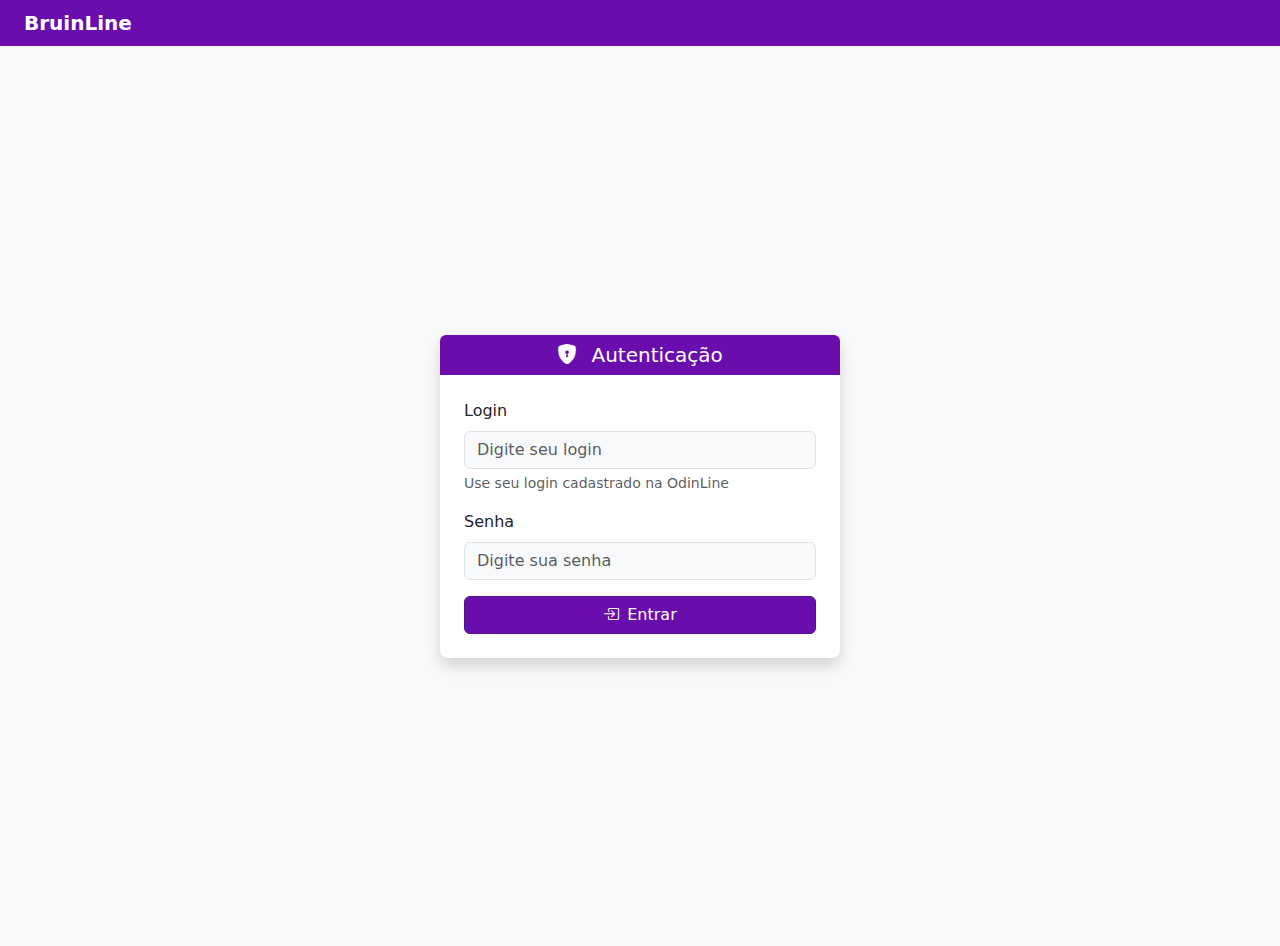
<file: index.html>
<!DOCTYPE html>
<html lang="en">
  <head>
    <meta charset="UTF-8" />
    <meta name="viewport" content="width=device-width, initial-scale=1.0" />
    <title>Autenticação - OdinLine & BruinLine</title>
    <link rel="icon" href="favicon.ico" type="image/x-icon" />
    <link href="https://cdn.jsdelivr.net/npm/bootstrap@5.3.0/dist/css/bootstrap.min.css" rel="stylesheet" />
    <link href="https://cdn.jsdelivr.net/npm/bootstrap@5.3.0/dist/css/bootstrap.min.css" rel="stylesheet">
    <link rel="stylesheet" href="./util/css/estilos.css" />
    <link rel="stylesheet" href="./util/css/login.css" />
    <link rel="stylesheet" href="https://cdn.jsdelivr.net/npm/bootstrap-icons@1.10.5/font/bootstrap-icons.css">
    <link rel="stylesheet" href="https://cdnjs.cloudflare.com/ajax/libs/animate.css/4.1.1/animate.min.css"/>
  </head>

  <body class="bg-light">
    <header class="bg-primary text-white d-flex justify-content-between align-items-center px-4 py-2 shadow">
      <div class="d-flex align-items-center">
        <strong class="fs-5">BruinLine</strong>
      </div>
    </header>

    <main class="d-flex justify-content-center align-items-center min-vh-100 bg-light">
      <div class="card shadow rounded-3" style="width: 100%; max-width: 400px;">
        <div class="card-header bg-primary text-white text-center rounded-top">
          <h5 class="mb-0">
            <i class="bi bi-shield-lock-fill me-2">
            </i>
            Autenticação
          </h5>
        </div>
        <div class="card-body p-4">
          <div class="mb-3">
            <label for="login" class="form-label">Login</label>
            <input type="text" class="form-control bg-light" id="login" placeholder="Digite seu login" />
            <div class="form-text">Use seu login cadastrado na OdinLine</div>
            <small id="loginError" class="text-danger d-none"></small>
          </div>
          <div class="mb-3">
            <label for="senha" class="form-label">Senha</label>
            <input type="password" class="form-control bg-light" id="senha" placeholder="Digite sua senha" />
            <small id="senhaError" class="text-danger d-none"></small>
          </div>
          <button id="loginBtn" class="btn btn-primary w-100" type="button" onclick="verificaUsuario()">
            <i class="bi bi-box-arrow-in-right me-2"></i>Entrar
          </button>
        </div>
      </div>
    </main>

    <script src="./util/js/jquery-3.7.1.min.js"></script>
    <script src="./util/js/bootstrap.js"></script>
    <script src="./util/js/login.js"></script>
  </body>
</html>
</file>
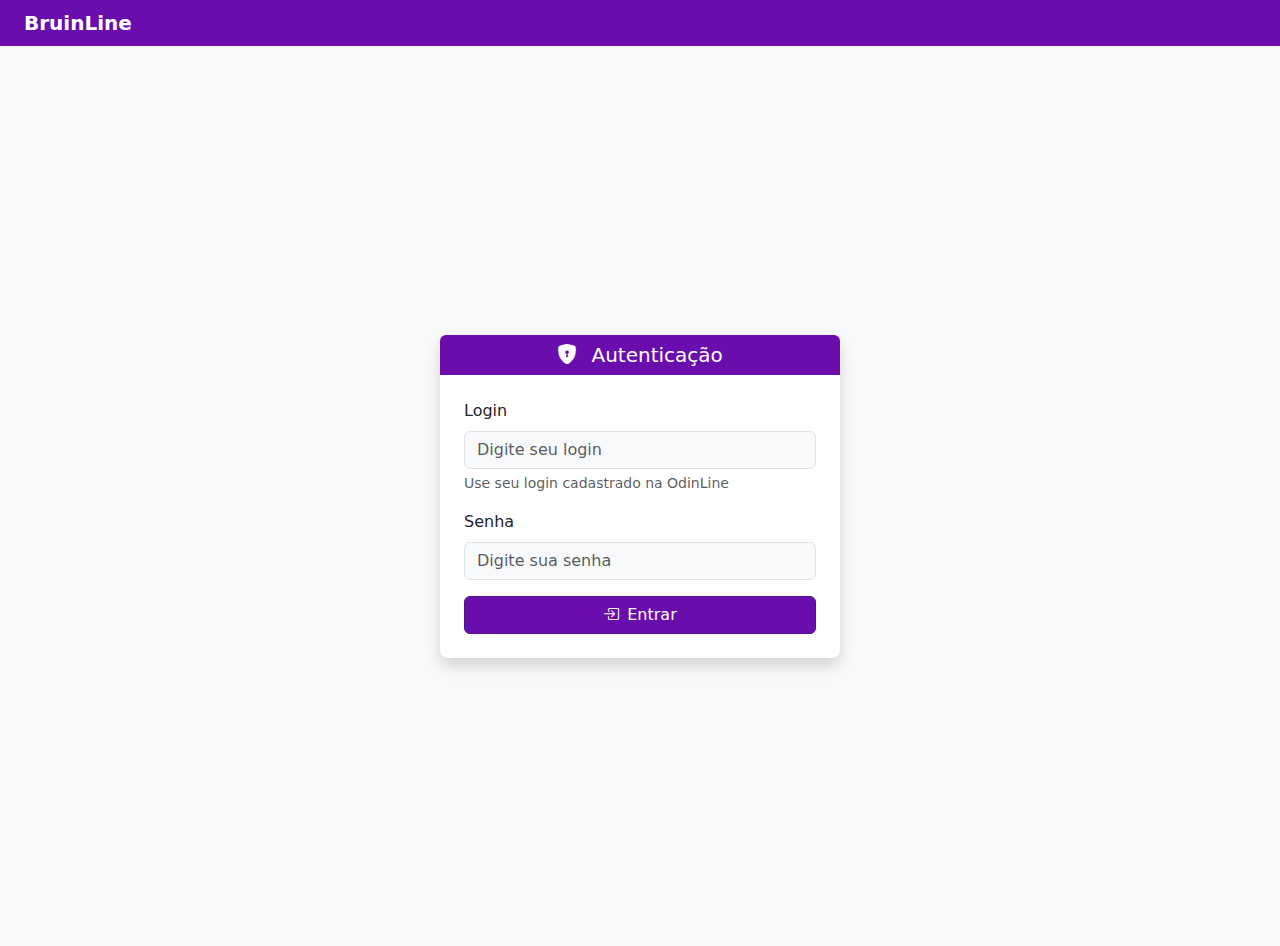
<file: alertas-preco.html>
<!DOCTYPE html>
<html lang="en">
  <head>
    <meta charset="UTF-8" />
    <meta name="viewport" content="width=device-width, initial-scale=1.0" />
    <title> Alertas - OdinLine & BruinLine </title>
    <link href="https://cdn.jsdelivr.net/npm/bootstrap@5.3.0/dist/css/bootstrap.min.css" rel="stylesheet">
    <link rel="stylesheet" href="./util/css/estilos.css" />
    <link rel="stylesheet" href="https://cdn.jsdelivr.net/npm/bootstrap-icons@1.10.5/font/bootstrap-icons.css">
    <link rel="stylesheet" href="https://cdnjs.cloudflare.com/ajax/libs/animate.css/4.1.1/animate.min.css"/>
  </head>
  <body>
    <header class="bg-primary text-white d-flex justify-content-between align-items-center px-4 py-2 shadow">
        <div class="d-flex align-items-center gap-2">
            <strong class="fs-5">BruinLine</strong>
        </div>
        <div class="d-flex gap-3 align-items-center">
            <label id="nomeLogin" class="form-control bg-white text-dark" readonly></label>
            <button class="btn btn-outline-light btn-sm" onclick="voltarPagina()">
                Voltar
            </button>
            <button class="btn btn-outline-light btn-sm" onclick="logout()">
                Sair
            </button>
        </div>
    </header>

    <div class="container">
      <div class="alert alert-primary text-center shadow-sm text-white mb-4 mt-4">
        Alertas Cadastrados
      </div>
      <table id="tabelaAlertas" class="table border-start border-top border-end">
        <thead>
          <tr>
            <th class="col-6 alert-primary" scope="col-6">Produto</th>
            <th class="col-4 alert-primary" scope="col">Preço Desejado</th>
            <th class="col-2 alert-primary"scope="col">Preço Atual</th>
          </tr>
        </thead>
        <tbody>
          
        </tbody>
      </table>
    </div>

    <div id="alerta" class="modal fade" tabindex="-1" role="dialog">
      <div class="modal-dialog modal-dialog-centered" role="document">
        <div class="modal-content">
          <div class="modal-header">
            <h5 class="modal-title text-danger">Alerta Ativado!</h5>
          </div>
          <div class="modal-body">
            <p id="modal-b"></p>
          </div>
        </div>
      </div>
    </div>
  </body>

  <script type="text/javascript" src="./util/js/bootstrap.js"></script>
  <script type="text/javascript" src="./util/js/jquery-3.7.1.min.js"></script>
  <script type="text/javascript" src="./util/js/alertas-preco.js"></script>
  <script type="text/javascript" src="./util/js/alerta.js"></script>

</html>
</file>
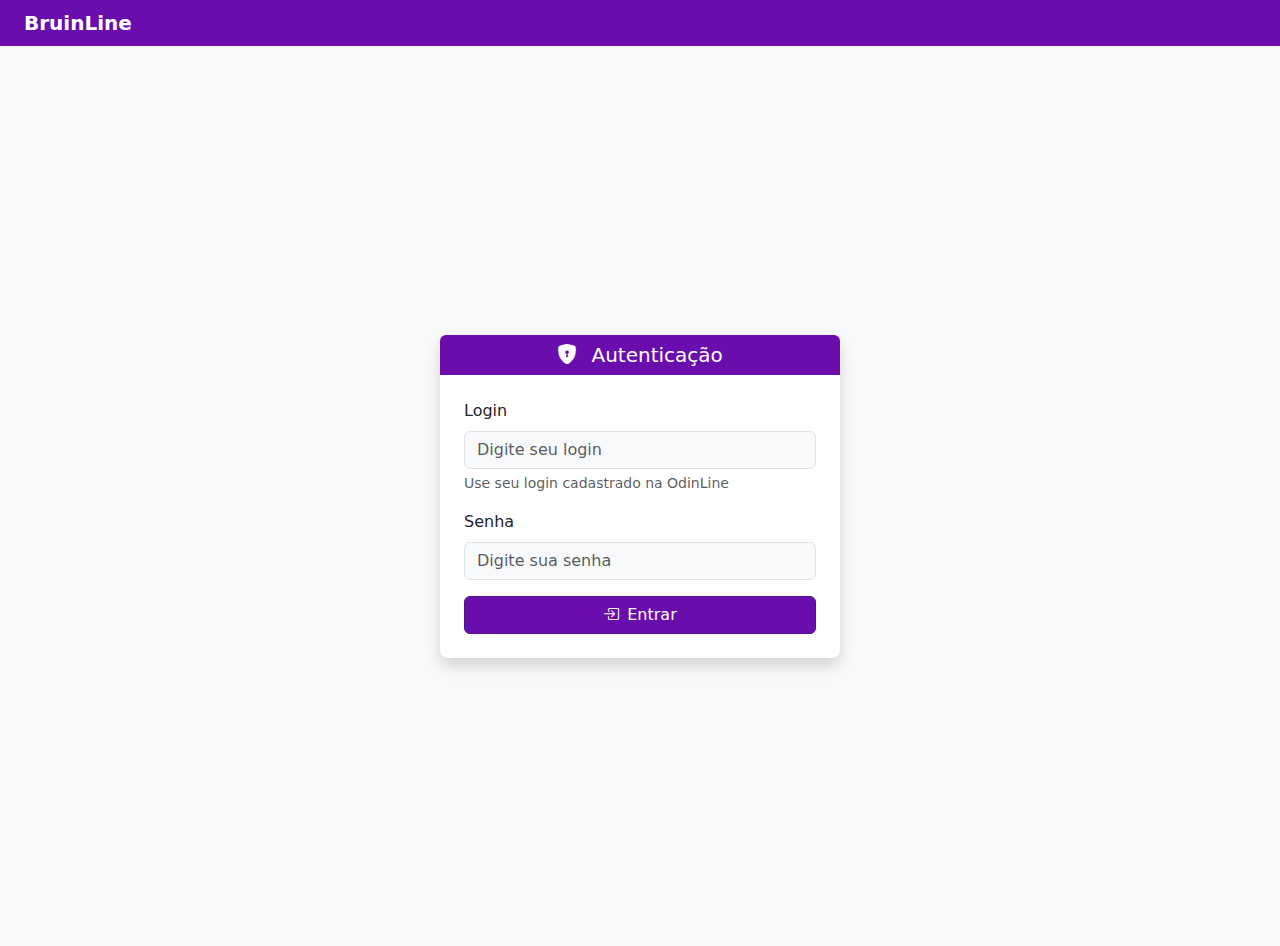
<file: compras.html>
<!DOCTYPE html>
<html lang="en">
  <head>
    <meta charset="UTF-8" />
    <meta name="viewport" content="width=device-width, initial-scale=1.0" />
    <title>Compras - OdinLine & BruinLine </title>
    <link href="https://cdn.jsdelivr.net/npm/bootstrap@5.3.0/dist/css/bootstrap.min.css" rel="stylesheet">
    <link rel="stylesheet" href="./util/css/estilos.css" />
    <link rel="stylesheet" href="https://cdnjs.cloudflare.com/ajax/libs/animate.css/4.1.1/animate.min.css"/>
  </head>
  <body>
    <header class="bg-primary text-white d-flex justify-content-between align-items-center px-4 py-2 shadow">
        <div class="d-flex align-items-center gap-2">
            <strong class="fs-5">BruinLine</strong>
        </div>
        <div class="d-flex gap-3 align-items-center">
            <label id="nomeLogin" class="form-control bg-white text-dark" readonly></label>
            <button class="btn btn-outline-light btn-sm" onclick="voltarPagina()">
                Voltar
            </button>
            <button class="btn btn-outline-light btn-sm" onclick="logout()">
                Sair
            </button>
        </div>
    </header>

    <div class="container">
        <div class="alert alert-primary text-center shadow-sm text-white mb-4 mt-4">
          Minhas Compras
        </div>
        <table id="tabelaCompras" class="table border-start border-top border-end">
        <thead>
          <tr>
            <th class="col-6" scope="col-6">Produto</th>
            <th class="col-4" scope="col">Preço Comprado</th>
            <th class="col-2"scope="col">Preço Atual</th>
          </tr>
        </thead>
        <tbody>
          
        </tbody>
      </table>
    </div>

    <div id="alerta" class="modal fade" tabindex="-1" role="dialog">
      <div class="modal-dialog modal-dialog-centered" role="document">
        <div class="modal-content">
          <div class="modal-header">
            <h5 class="modal-title text-danger">Alerta Ativado!</h5>
          </div>
          <div class="modal-body">
            <p id="modal-b"></p>
          </div>
        </div>
      </div>
    </div>
  </body>
  <script type="text/javascript" src="./util/js/bootstrap.js"></script>
  <script type="text/javascript" src="./util/js/jquery-3.7.1.min.js"></script>
  <script type="text/javascript" src="./util/js/compras.js"></script>
  <script type="text/javascript" src="./util/js/alerta.js"></script>

</html>
</file>
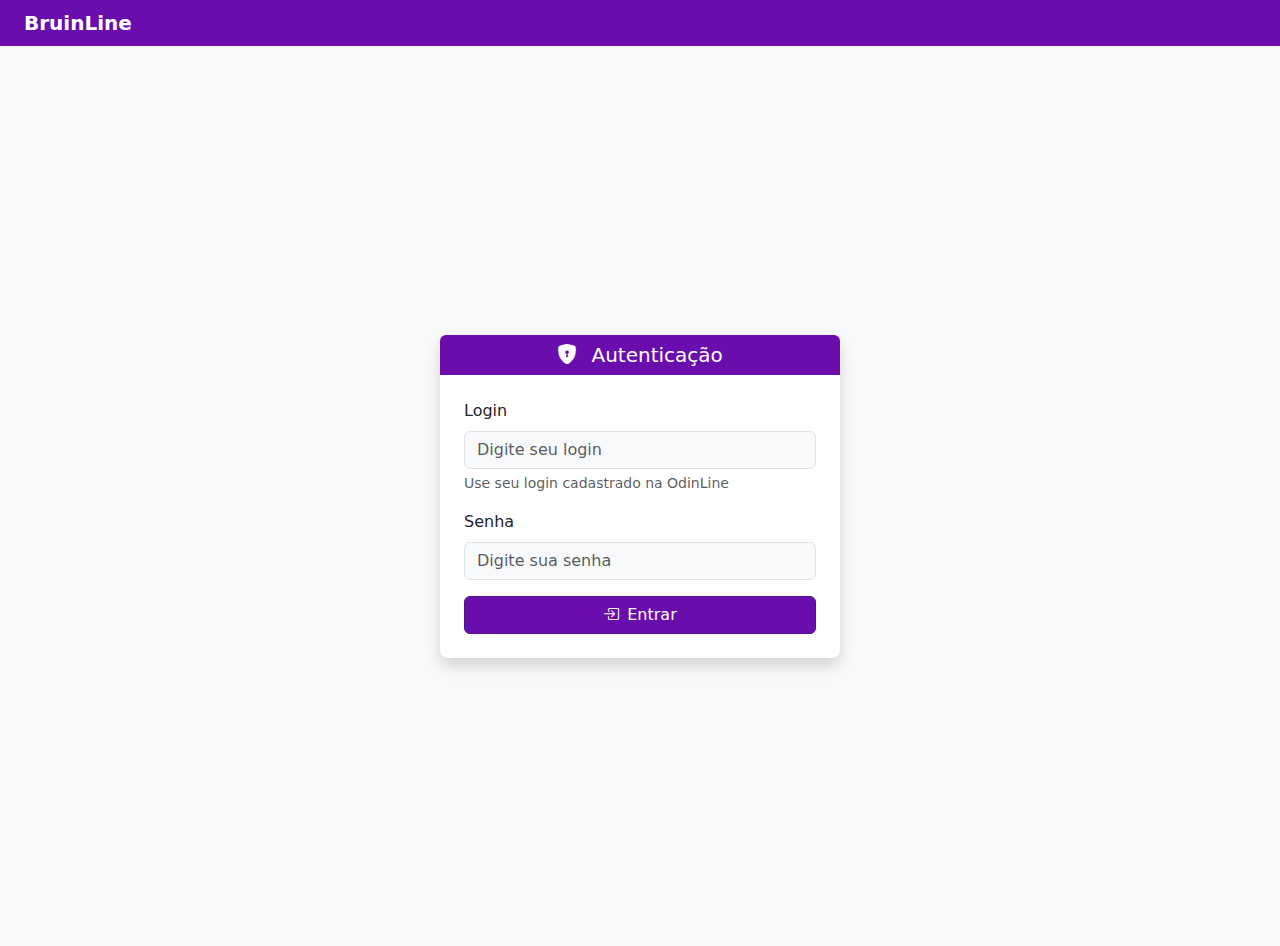
<file: menu-opcoes.html>
<!DOCTYPE html>
<html lang="en">
  <head>
        <meta charset="UTF-8" />
    <meta name="viewport" content="width=device-width, initial-scale=1.0" />
    <title> Cadastro - OdinLine & BruinLine </title>
    <link href="https://cdn.jsdelivr.net/npm/bootstrap@5.3.0/dist/css/bootstrap.min.css" rel="stylesheet">
    <link rel="stylesheet" href="./util/css/estilos.css" />
    <link rel="stylesheet" href="https://cdn.jsdelivr.net/npm/bootstrap-icons@1.10.5/font/bootstrap-icons.css">
  </head>
  <body>
    <header class="bg-primary text-white d-flex justify-content-between align-items-center px-4 py-2 shadow">
      <div class="d-flex align-items-center">
        <strong class="fs-5">BruinLine</strong>
      </div>
      <div class="d-flex gap-3 align-items-center">
        <label id="nomeLogin" class="form-control bg-white text-dark" readonly></label>
        <button class="btn btn-outline-light btn-sm" onclick="logout()">
          Sair
        </button>
      </div>
    </header>

    <div class="container">
      <div class="alert alert-primary text-center shadow-sm text-white mb-4 mt-4">
        Utilize esta opção para cadastrar novos alertas de preço e registrar compras. Você pode monitorar os preços dos produtos e ser notificado quando eles atingirem o valor desejado.
      </div>
      <div class="alert alert-danger text-center shadow-sm">
        <i class="bi bi-shield-exclamation fs-4 me-2"></i>
        <strong>ATENÇÃO</strong> O alerta só será enviado se o produto estiver cadastrado na plataforma.
      </div>

      <div class="col-12 col-md-7 mb-4 form-group">
        <label class="form-label d-block">Selecione uma ação</label>
        <div class="btn-group" role="group" aria-label="Ações">
          <button type="button" class="btn btn-alert" onclick="alteraModo(1)">Registrar compra</button>
          <button type="button" class="btn btn-alert" onclick="alteraModo(2)">Criar um Alerta</button>
        </div>
      </div>

      <div id="opDuo" class="row" style="display: none">
        <div class="col-12 col-md-10 form-group">
          <label class="form-label">Selecione um produto cadastrado</label>
          <select onchange="loadPreco()" class="form-control" id="listProdutos">
            <option selected disabled>Selecione um produto</option>
          </select>
        </div>

        <div id="opcaoPreco" class="col-4 col-md-2 form-group">
          <label class="form-label">Preço Atual</label>
          <input id="precoAProduto" class="form-control" type="text" readonly />
        </div>
      </div>

      <div id="opAlerta" class="mt-4" style="display: none">
        <div class="form-group">
          <label for="limite-preco" class="form-label">Digite o limite de preço desejado para alerta</label>
          <div class="input-group mb-3">
            <span class="input-group-text">R$</span>
            <input type="number" class="form-control" id="limite-preco" placeholder="Ex: 179.90" min="0" step="0.01">
          </div>
        </div>
      </div>


      <div class="mt-4 d-flex justify-content-end">
        <button
          id="btnAcaoC"
          style="display: none;"
          class="btn mt-3 btn-primary"
          type="button"
          onclick="realizarCompra()"
        >
          Comprar
        </button>
        <button
          id="btnAcaoA"
          style="display: none;"
          class="btn mt-3 btn-primary"
          type="button"
          onclick="registrarAlerta()"
        >
          Registrar
        </button>
      </div>
    </div>

    <div id="alerta" class="modal fade" tabindex="-1" role="dialog">
      <div class="modal-dialog modal-dialog-centered" role="document">
        <div class="modal-content">
          <div class="modal-header">
            <h5 class="modal-title text-danger">Alerta Ativado!</h5>
          </div>
          <div class="modal-body">
            <p id="modal-b"></p>
          </div>
        </div>
      </div>
    </div>
  </body>
  <script type="text/javascript" src="./util/js/bootstrap.js"></script>
  <script type="text/javascript" src="./util/js/jquery-3.7.1.min.js"></script>
  <script type="text/javascript" src="./util/js/menu-opcoes.js"></script>
  <script type="text/javascript" src="./util/js/alerta.js"></script>

</html>
</file>
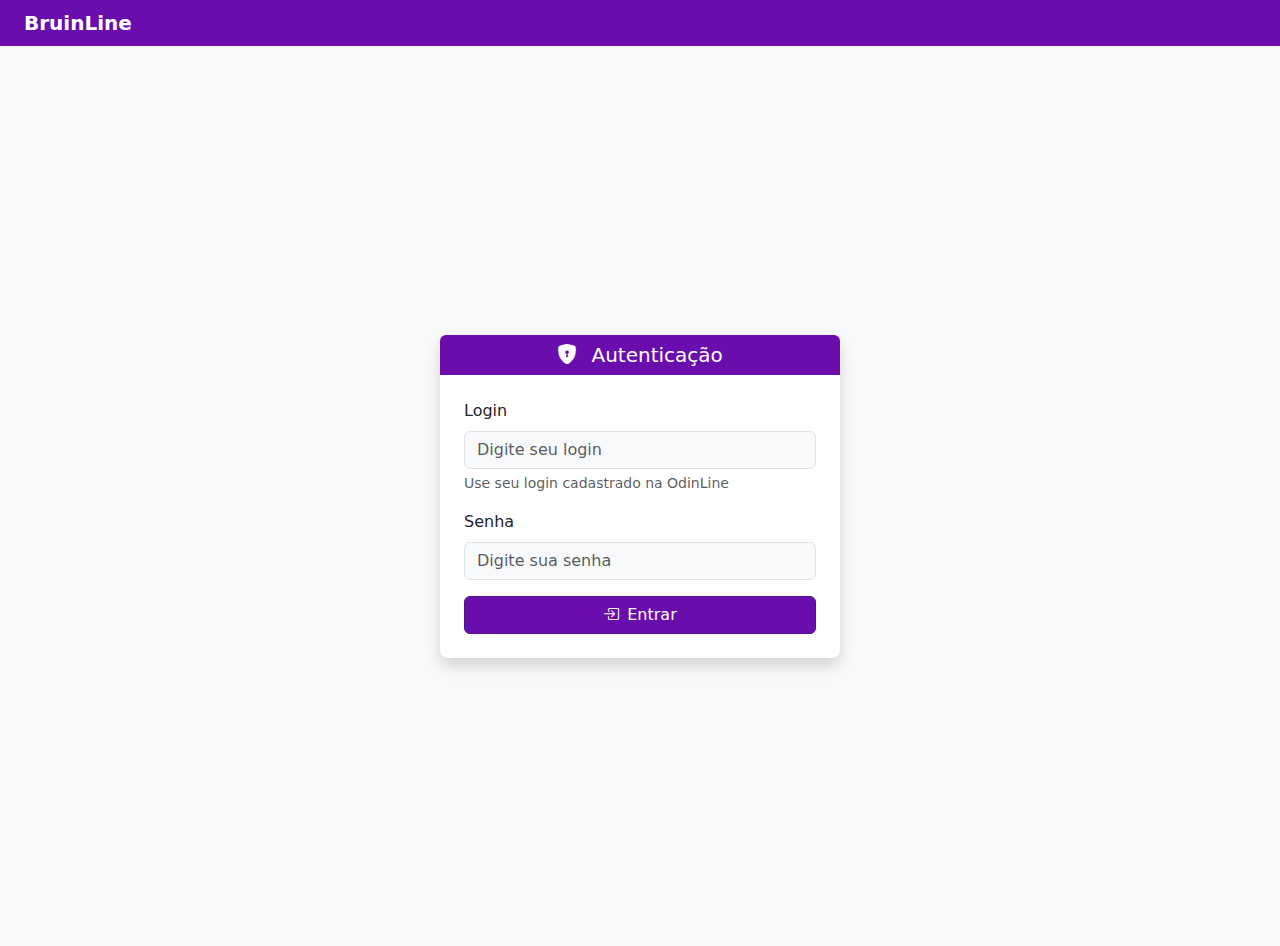
<file: menu.html>
<!DOCTYPE html>
<html lang="en">
  <head>
    <meta charset="UTF-8" />
    <meta name="viewport" content="width=device-width, initial-scale=1.0" />
    <title> Menu - OdinLine & BruinLine</title>
    <link href="https://cdn.jsdelivr.net/npm/bootstrap@5.3.0/dist/css/bootstrap.min.css" rel="stylesheet">
    <link rel="stylesheet" href="./util/css/estilos.css" />
    <link rel="stylesheet" href="https://cdn.jsdelivr.net/npm/bootstrap-icons@1.10.5/font/bootstrap-icons.css">
    <link rel="stylesheet" href="https://cdnjs.cloudflare.com/ajax/libs/animate.css/4.1.1/animate.min.css"/>
  </head>
  <body class="bg-light">
    <header class="bg-primary text-white d-flex justify-content-between align-items-center px-4 py-2 shadow">
      <div class="d-flex align-items-center">
        <strong class="fs-5">BruinLine</strong>
      </div>
      <div class="d-flex gap-3 align-items-center">
        <label id="nomeLogin" class="form-control bg-white text-dark" readonly></label>
        <button class="btn btn-outline-light btn-sm" onclick="logout()">
          Sair
        </button>
      </div>
    </header>

    <div class="container mt-4">
      <div class="alert alert-primary text-center shadow-sm text-white">
        Bem-vindo! Selecione uma opção abaixo para começar.
      </div>
      
      <div class="row justify-content-center mb-4">
        <div class="col-md-10">
          <div class="card shadow-sm border-primary">
            <div class="card-body">
              <h5 class="card-title text-primary fw-bold">
                <i class="bi bi-clipboard-plus-fill me-2"></i> Cadastrar Alertas de Preço e Compras
              </h5>
              <p class="card-text">
                Utilize esta opção para cadastrar novos alertas de preço e registrar compras. Você pode monitorar os preços dos produtos e ser notificado quando eles atingirem o valor desejado.
              </p>
              <a href="menu-opcoes.html" class="btn btn-alert text-white">
                Registrar
              </a>
            </div>
          </div>
        </div>
      </div>

      <div class="row justify-content-center g-4">

        <div class="col-md-5 d-flex">
          <div class="card border-primary shadow-sm flex-fill">
            <div class="card-header bg-primary text-white fw-bold">
              <i class="bi bi-bell-fill me-2"></i> Alerta de Preço
            </div>
            <div class="card-body d-flex flex-column">
              <p>Monitore os produtos e receba alertas quando atingirem um preço.</p>
              <ul class="list-unstyled mb-4">
                <li><i class="bi bi-check text-success me-2"></i>Cadastre alertas</li>
                <li><i class="bi bi-check text-success me-2"></i>Receba notificações</li>
              </ul>
              <a href="alertas-preco.html" class="btn btn-primary mt-auto w-100">
                <i class="bi bi-box-arrow-in-right me-2"></i>Acessar
              </a>
            </div>
          </div>
        </div>

        <div class="col-md-5 d-flex">
          <div class="card border-primary shadow-sm flex-fill">
            <div class="card-header bg-primary text-white fw-bold">
              <i class="bi bi-cart-check-fill me-2"></i> Minhas Compras
            </div>
            <div class="card-body d-flex flex-column">
              <p>Acompanhe seu histórico de compras e produtos adquiridos.</p>
              <ul class="list-unstyled mb-4">
                <li><i class="bi bi-check text-success me-2"></i>Histórico completo</li>
                <li><i class="bi bi-check text-success me-2"></i>Detalhes de cada compra</li>
                <li><i class="bi bi-check text-success me-2"></i>Filtros e buscas</li>
              </ul>
              <a href="compras.html" class="btn btn-primary mt-auto w-100">
                <i class="bi bi-box-arrow-in-right me-2"></i>Acessar
              </a>
            </div>
          </div>
        </div>
      </div>

      <footer class="text-center mt-5 text-muted small">
        <hr />
        <p class="mb-0">© 2025 BruinLine<br />Versão 1.0.2</p>
      </footer>
    </div>

    <div id="alerta" class="modal fade" tabindex="-1" role="dialog">
      <div class="modal-dialog modal-dialog-centered" role="document">
        <div class="modal-content">
          <div class="modal-header">
            <h5 class="modal-title text-danger">Alerta Ativado!</h5>
          </div>
          <div class="modal-body">
            <p id="modal-b"></p>
          </div>

        </div>
      </div>
    </div>
  </body>

  <script type="text/javascript" src="./util/js/bootstrap.js"></script>
  <script type="text/javascript" src="./util/js/jquery-3.7.1.min.js"></script>
  <script type="text/javascript" src="./util/js/menu.js"></script>
  <script type="text/javascript" src="./util/js/alerta.js"></script>
</html>
</file>
<file: util/css/estilos.css>
/* Variáveis de cores roxas */
:root {
    --roxo-principal: #6a0dad;
    --roxo-escuro: #4a148c;
    --roxo-claro: #9c27b0;
    --roxo-texto: #f3e5f5;
    --roxo-bg: #f8f5fd;
}

/* Sobrescreve as cores do Bootstrap */
.bg-primary, .btn-primary, .card-header.bg-primary {
    background-color: var(--roxo-principal) !important;
    border-color: var(--roxo-escuro) !important;
    color: white !important;
}
.alert-primary {
    background-color: var(--roxo-texto) !important;
    border-color: var(--roxo-texto) !important;
    color: var(--roxo-escuro) !important;
}

.btn-alert {
    background-color: var(--roxo-texto) !important;
    border-color: var(--roxo-texto) !important;
    color: var(--roxo-escuro) !important;
}
.btn-alert:hover, .btn-alert:focus {
    background-color: var(--roxo-claro) !important;
    color:white !important;
    border-color: var(--roxo-claro) !important;
}

.btn-primary:hover, .btn-primary:focus {
    background-color: var(--roxo-escuro) !important;
}

.border-primary {
    border-color: var(--roxo-principal) !important;
}

.text-primary {
    color: var(--roxo-principal) !important;
}

/* Navbar */
.navbar {
    background-color: var(--roxo-principal) !important;
    box-shadow: 0 2px 4px rgba(0,0,0,0.1);
}

.navbar-brand {
    font-weight: 600;
    font-size: 1.3rem;
    transition: all 0.2s;
}

.navbar-brand:hover {
    transform: scale(1.03);
}

.nav-link {
    padding: 0.5rem 1rem;
    border-radius: 4px;
    transition: all 0.2s;
    margin: 0 2px;
}

.nav-link:hover {
    background-color: rgba(255, 255, 255, 0.15) !important;
}

.card {
    transition: transform 0.2s, box-shadow 0.2s;
}

.card:hover {
    transform: translateY(-3px);
    box-shadow: 0 4px 8px rgba(0,0,0,0.1);
}

.btn-info {
    background-color: var(--roxo-claro) !important;
    border-color: var(--roxo-principal) !important;
    color: white !important;
}

.btn-info:hover {
    background-color: var(--roxo-principal) !important;
}

body {
    background-color: var(--roxo-bg);
}

footer {
    padding: 1rem 0;
    margin-top: 2rem;
}

@media (max-width: 768px) {
    .navbar-brand {
        font-size: 1.1rem;
    }
    
    .card {
        margin-bottom: 1rem;
    }
}
</file>
<file: util/css/login.css>
body {
    background-color: #f8f9fa;
}

.card {
    border: none;
}

.card-header {
    border-bottom: none;
}
</file>
